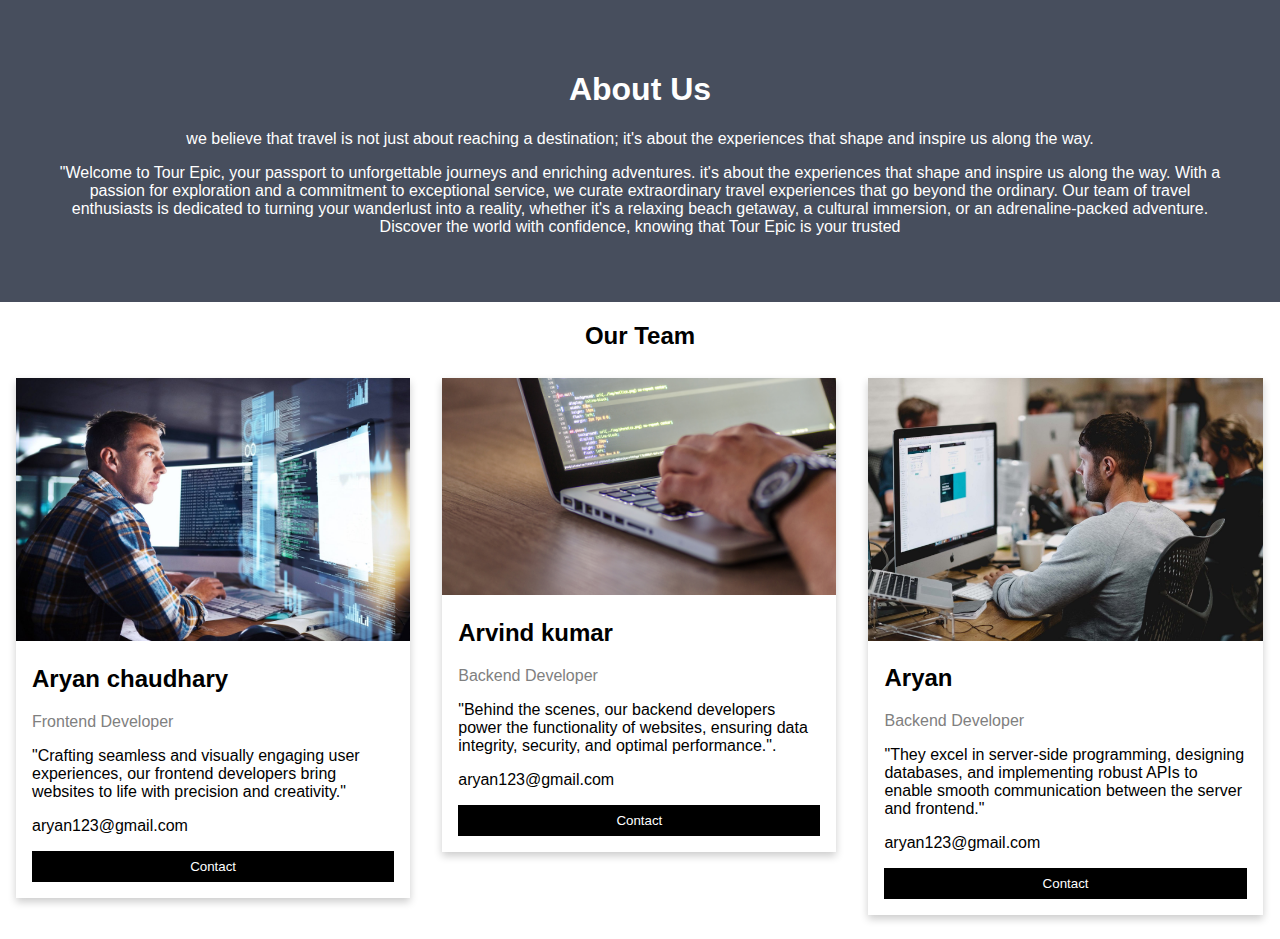
<file: aboutus.html>
<!DOCTYPE html>
<html lang="en">
<head>
    <meta charset="UTF-8">
    <meta name="viewport" content="width=device-width, initial-scale=1.0">
    <link rel="stylesheet" href="style2.css">
    <title>Document</title>
</head>
<body>
    <div class="about-section">
        <h1>About Us </h1>
        <p>we believe that travel is not just about reaching a destination; it's about the experiences that shape and inspire us along the way.</p>
        <p>"Welcome to Tour Epic, your passport to unforgettable journeys and enriching adventures. it's about the experiences that shape
            and inspire us along the way. With a passion for exploration and a commitment to exceptional service, we curate extraordinary 
            travel experiences that go beyond the ordinary. Our team of travel enthusiasts is dedicated to turning your wanderlust into a
             reality, whether it's a relaxing beach getaway, a cultural immersion, or an adrenaline-packed adventure. Discover the world 
             with confidence, knowing that Tour Epic is your trusted</p>
      </div>
      
      <h2 style="text-align:center">Our Team</h2>
      <div class="row">
        <div class="column">
          <div class="card">
            <img src="developer-on-computer.jpg" alt="acprime" style="width:100%">
            <div class="container">
              <h2>Aryan chaudhary</h2>
              <p class="title">Frontend Developer</p>
              <p>
                "Crafting seamless and visually engaging user experiences, our frontend developers bring
                 websites to life with precision and creativity."</p>
              <p>aryan123@gmail.com</p>
              <p><button class="button">Contact</button></p>
            </div>
          </div>
        </div>
      
        <div class="column">
          <div class="card">
            <img src="og-devs.jpg" alt="Mike" style="width:100%">
            <div class="container">
              <h2>Arvind kumar</h2>
              <p class="title">Backend Developer</p>
              <p>
                "Behind the scenes, our backend developers power the functionality of websites, ensuring data 
                integrity, security, and optimal performance.".</p>
              <p>aryan123@gmail.com</p>
              <p><button class="button">Contact</button></p>
            </div>
          </div>
        </div>
      
        <div class="column">
          <div class="card">
            <img src="Know-About-the-Dedicated-Web-Developers.jpg" alt="John" style="width:100%">
            <div class="container">
              <h2>Aryan </h2>
              <p class="title">Backend Developer</p>
              <p> "They excel in server-side programming, designing databases, and implementing robust APIs to enable
                 smooth communication between the server and frontend."</p>
              <p>aryan123@gmail.com</p>
              <p><button class="button">Contact</button></p>
            </div>
          </div>
        </div>
      </div>
</body>
</html>
</file>
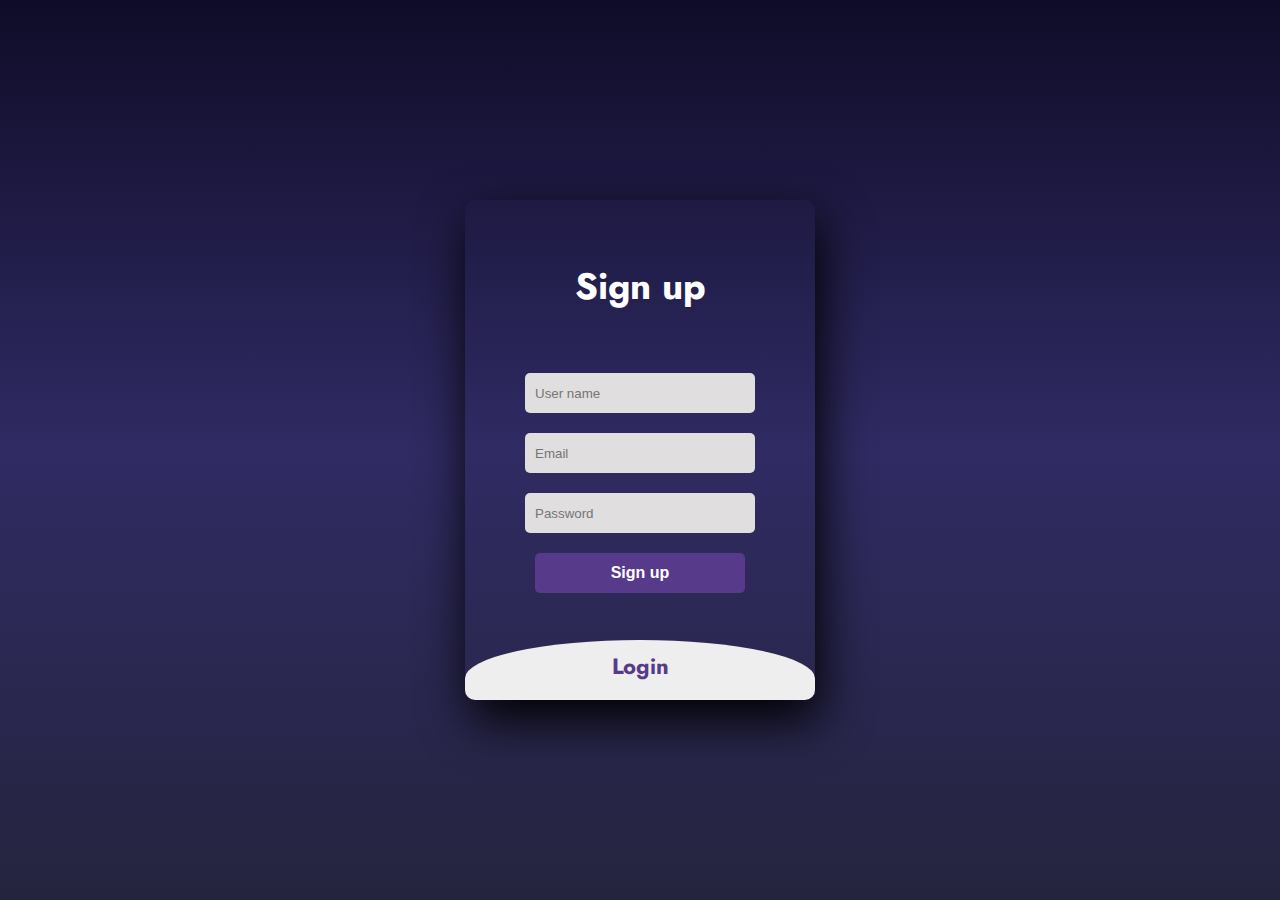
<file: login.html>
<!DOCTYPE html>
<html>
<head>
	<title>Slide Navbar</title>
	<link rel="stylesheet" type="text/css" href="style1.css">
<link href="https://fonts.googleapis.com/css2?family=Jost:wght@500&display=swap" rel="stylesheet">
</head>
<body>
	<div class="main">  	
		<input type="checkbox" id="chk" aria-hidden="true">

			<div class="signup">
				<form>
					<label for="chk" aria-hidden="true">Sign up</label>
					<input type="text" name="txt" placeholder="User name" required="">
					<input type="email" name="email" placeholder="Email" required="">
					<input type="password" name="pswd" placeholder="Password" required="">
					<button>Sign up</button>
				</form>
			</div>

			<div class="login">
				<form>
					<label for="chk" aria-hidden="true">Login</label>
					<input type="email" name="email" placeholder="Email" required="">
					<input type="password" name="pswd" placeholder="Password" required="">
					<button>Login</button>
				</form>
			</div>
	</div>
</body>
</html>
</file>
<file: style2.css>
body {
    font-family: Arial, Helvetica, sans-serif;
    margin: 0;
  }
  
  html {
    box-sizing: border-box;
  }
  
  *, *:before, *:after {
    box-sizing: inherit;
  }
  
  .column {
    float: left;
    width: 33.3%;
    margin-bottom: 16px;
    padding: 0 8px;
  }
  
  .card {
    box-shadow: 0 4px 8px 0 rgba(0, 0, 0, 0.2);
    margin: 8px;
  }
  
  .about-section {
    padding: 50px;
    text-align: center;
    background-color: #474e5d;
    color: white;
  }
  
  .container {
    padding: 0 16px;
  }
  
  .container::after, .row::after {
    content: "";
    clear: both;
    display: table;
  }
  
  .title {
    color: grey;
  }
  
  .button {
    border: none;
    outline: 0;
    display: inline-block;
    padding: 8px;
    color: white;
    background-color: #000;
    text-align: center;
    cursor: pointer;
    width: 100%;
  }
  
  .button:hover {
    background-color: #555;
  }
  
  @media screen and (max-width: 650px) {
    .column {
      width: 100%;
      display: block;
    }
  }
</file>
<file: style1.css>
body{
	margin: 0;
	padding: 0;
	display: flex;
	justify-content: center;
	align-items: center;
	min-height: 100vh;
	font-family: 'Jost', sans-serif;
	background: linear-gradient(to bottom, #0f0c29, #302b63, #24243e);
}
.main{
	width: 350px;
	height: 500px;
	background: red;
	overflow: hidden;
	background: url("https://doc-08-2c-docs.googleusercontent.com/docs/securesc/68c90smiglihng9534mvqmq1946dmis5/fo0picsp1nhiucmc0l25s29respgpr4j/1631524275000/03522360960922298374/03522360960922298374/1Sx0jhdpEpnNIydS4rnN4kHSJtU1EyWka?e=view&authuser=0&nonce=gcrocepgbb17m&user=03522360960922298374&hash=tfhgbs86ka6divo3llbvp93mg4csvb38") no-repeat center/ cover;
	border-radius: 10px;
	box-shadow: 5px 20px 50px #000;
}
#chk{
	display: none;
}
.signup{
	position: relative;
	width:100%;
	height: 100%;
}
label{
	color: #fff;
	font-size: 2.3em;
	justify-content: center;
	display: flex;
	margin: 60px;
	font-weight: bold;
	cursor: pointer;
	transition: .5s ease-in-out;
}
input{
	width: 60%;
	height: 20px;
	background: #e0dede;
	justify-content: center;
	display: flex;
	margin: 20px auto;
	padding: 10px;
	border: none;
	outline: none;
	border-radius: 5px;
}
button{
	width: 60%;
	height: 40px;
	margin: 10px auto;
	justify-content: center;
	display: block;
	color: #fff;
	background: #573b8a;
	font-size: 1em;
	font-weight: bold;
	margin-top: 20px;
	outline: none;
	border: none;
	border-radius: 5px;
	transition: .2s ease-in;
	cursor: pointer;
}
button:hover{
	background: #6d44b8;
}
.login{
	height: 460px;
	background: #eee;
	border-radius: 60% / 10%;
	transform: translateY(-180px);
	transition: .8s ease-in-out;
}
.login label{
	color: #573b8a;
	transform: scale(.6);
}

#chk:checked ~ .login{
	transform: translateY(-500px);
}
#chk:checked ~ .login label{
	transform: scale(1);	
}
#chk:checked ~ .signup label{
	transform: scale(.6);
}
</file>
